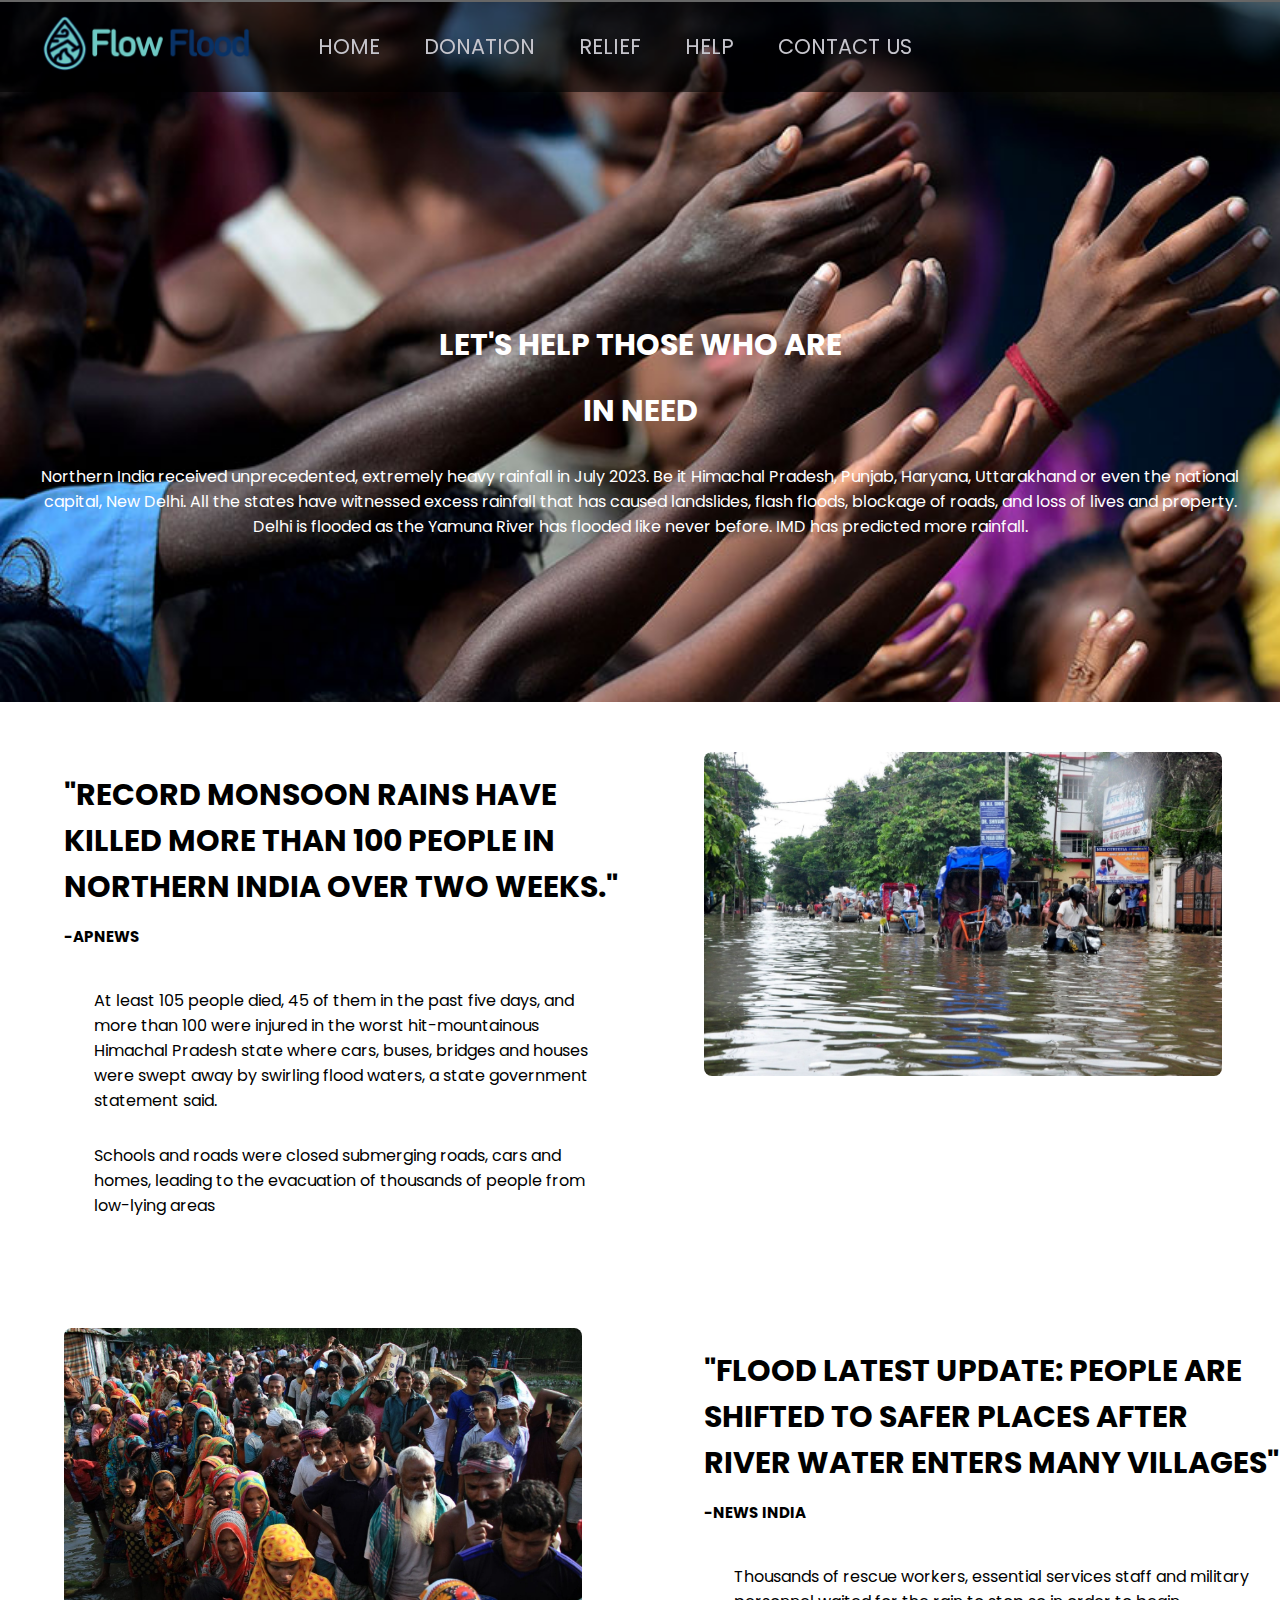
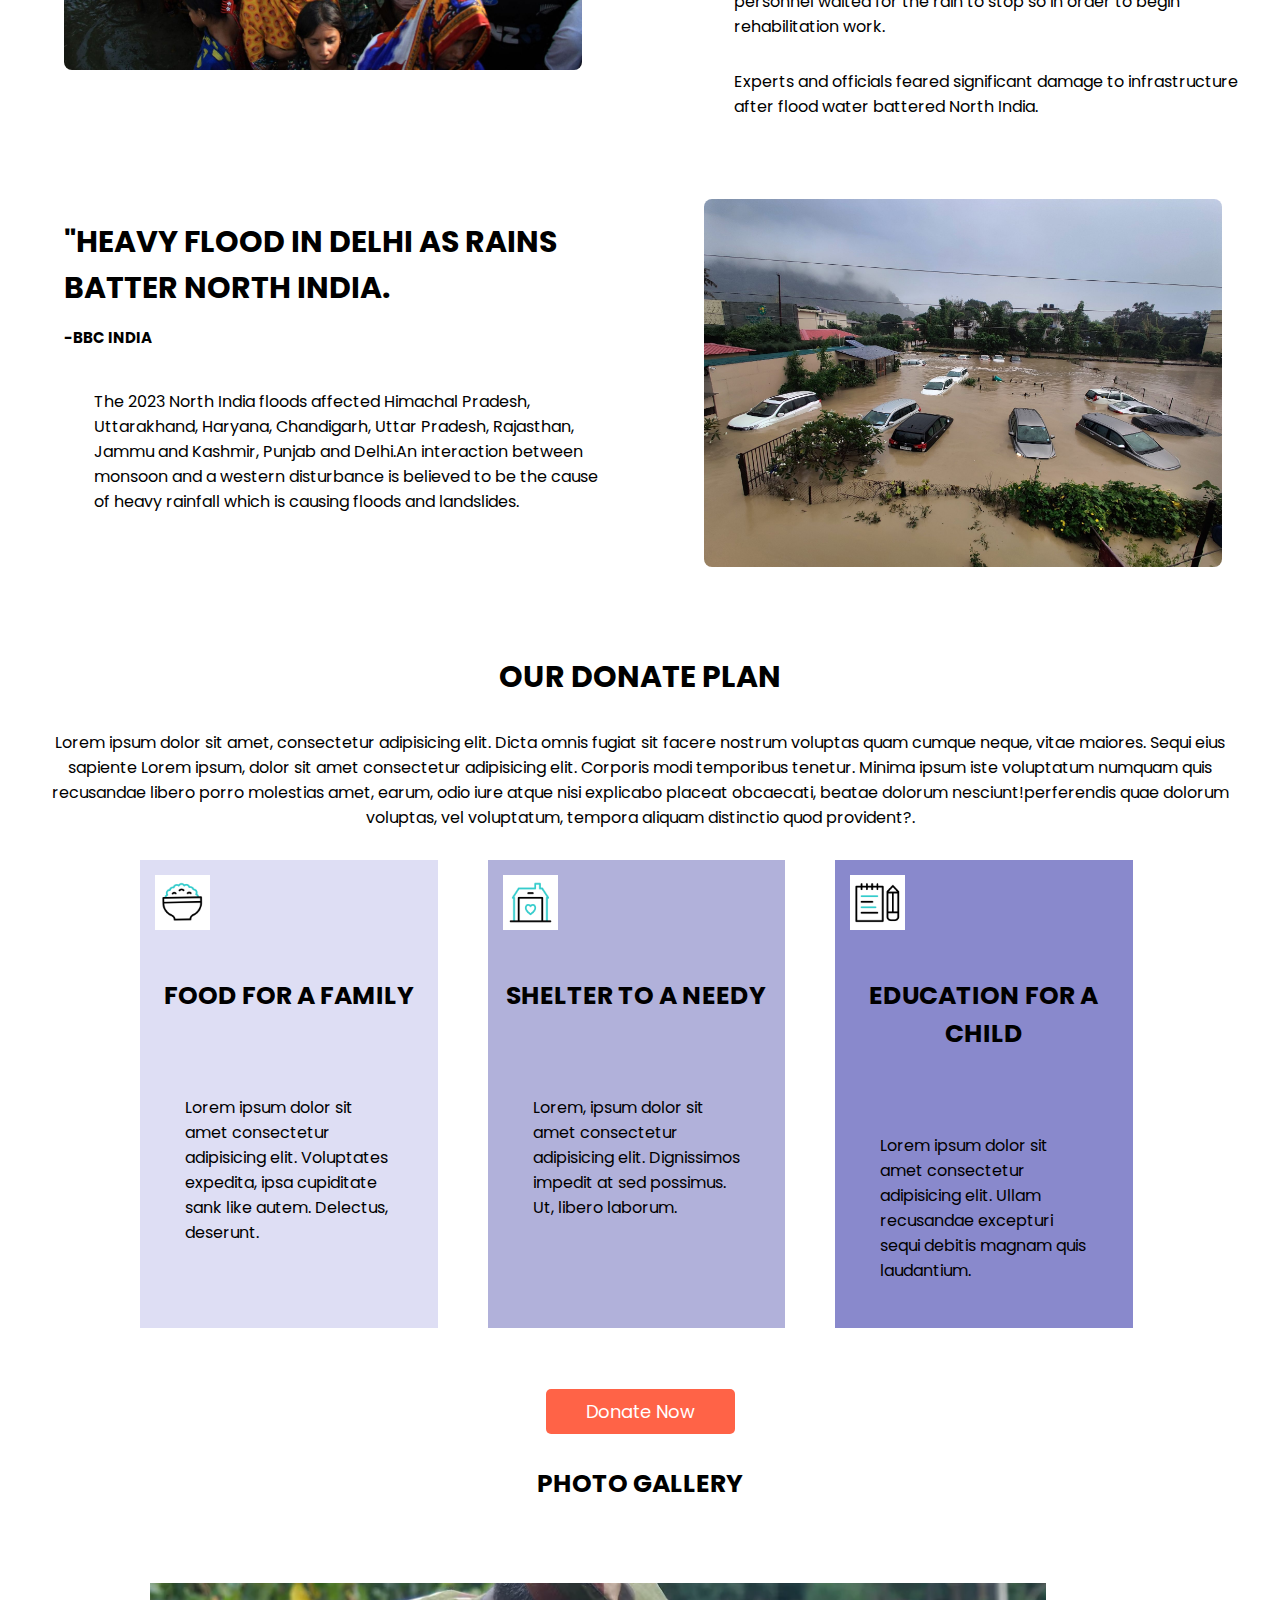
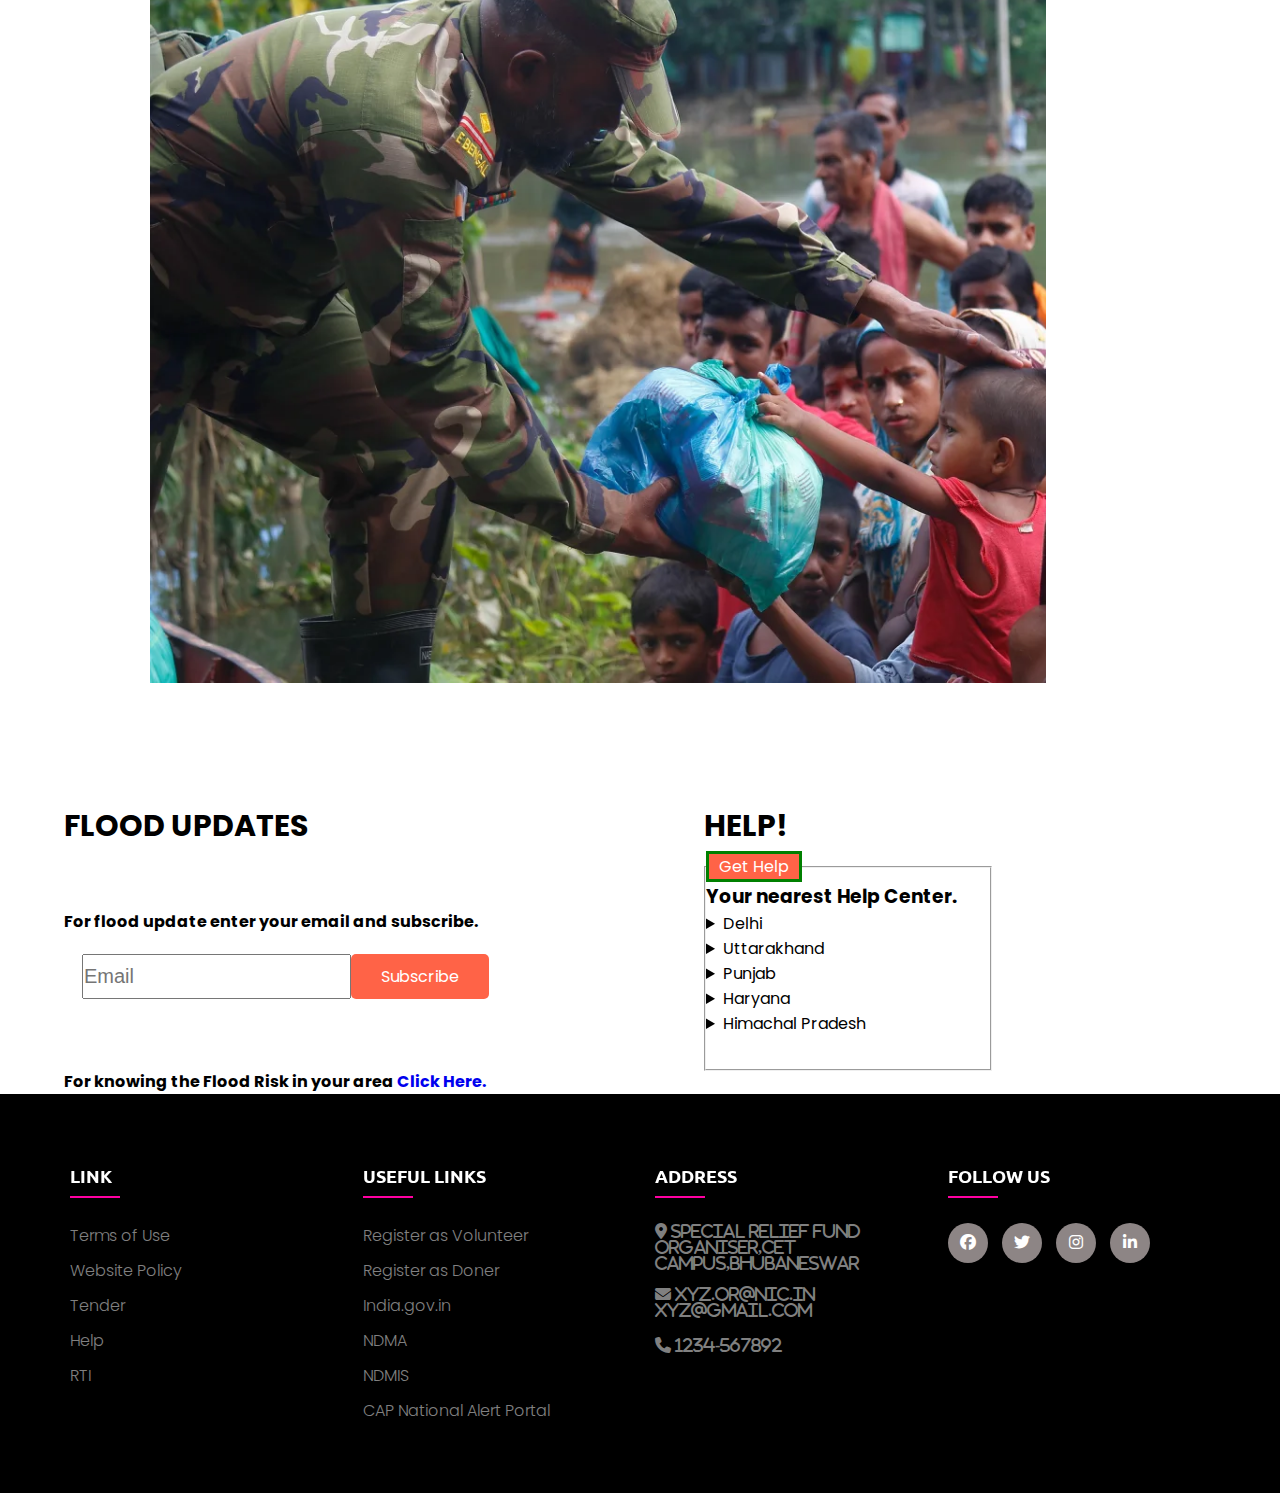
<file: index.html>
<!DOCTYPE html>
<html lang="en">

<head>
    <meta charset="UTF-8">
    <meta http-equiv="X-UA-Compatible" content="IE=edge">
    <meta name="viewport" content="width=device-width, initial-scale=1.0">
    <title>Flow Flood</title>


    <link href="https://fonts.googleapis.com/css2?family=Poppins&display=swap" rel="stylesheet">
    
    <link rel="stylesheet" type="text/css" href="https://cdnjs.cloudflare.com/ajax/libs/font-awesome/6.4.0/css/all.min.css">
    <link rel="stylesheet" href="style.css">

</head>

<body>
    <nav id="navbar">
        <div id="logo">
            <img src="icon/logo.png" alt="flowflood.com">
        </div>
        <ul>
            <li class="item"><a href="#">HOME</a></li>
            <li class="item"><a href="#forth-section">DONATION</a></li>
            <li class="item"><a href="#fifth-section">RELIEF</a></li>
            <li class="item"><a href="#help">HELP</a></li>
            <li class="item"><a href="#footer">CONTACT US</a></li>
        </ul>
    </nav>


    <section class="first-section" >
        <div class="help-section">
            <h1>Let's Help Those Who Are </h1>
            <h1>In Need</h1>
            <p>Northern India received unprecedented, extremely heavy rainfall in July 2023. Be it Himachal Pradesh, Punjab, Haryana, Uttarakhand or even the national capital, New Delhi.
                All the states have witnessed excess rainfall that has caused landslides, flash floods, blockage of roads, and loss of lives and property.
                Delhi is flooded as the Yamuna River has flooded like never before. IMD has predicted more rainfall. 
            </p>
        </div>
    </section>




    <section class="second-section">
        <div class="half-width">
            <div class="border">
                <h1>"Record monsoon rains have killed more than 100 people in northern India over two weeks."</h1>
                <h6>-APNEWS</h6>
            </div>
            <p>At least 105 people died, 45 of them in the past five days, and more than 100 were injured in the worst hit-mountainous Himachal Pradesh state where cars, buses, bridges and houses were swept away by swirling flood waters, a state government statement said. 
            </p>
            <p>
                Schools and roads were closed
                submerging roads, cars and homes,<tr> leading to the evacuation of thousands of people from </tr>low-lying areas
            </p>
        </div>
        <div class="half-width"><img src="images/flood1.jpeg" alt="">
        </div>
    </section>



    <section>
        <div class="third-section">
            <div class="half-width">
                <img src="images/flood2.jpg" alt="">
            </div>
            <div class="half-width">
            <div class="border">
                <h1>"Flood Latest Update: people are Shifted To Safer Places After river Water Enters many villages"</h1>
                <h6>-NEWS INDIA</h6>
            </div>
            <P>
                Thousands of rescue workers, essential services staff and military personnel waited for the rain to stop so in order to begin rehabilitation work.
            </p>
            <p>
                Experts and officials feared significant damage to infrastructure after  flood water battered North India.
            </p>
            </div>
        </div>
    </section>




    <section class="second-section Six-number-section">
        <div class="half-width">
            <div class="border">
                <h1>"heavy Flood in Delhi as rains batter north India.</h1>
                <h6>-BBC INDIA</h6>
            </div>
            <p>The 2023 North India floods affected Himachal Pradesh, Uttarakhand, Haryana, Chandigarh, Uttar Pradesh, Rajasthan, Jammu and Kashmir, Punjab and Delhi.An interaction between monsoon and a western disturbance is believed to be the cause of heavy rainfall which is causing floods and landslides.
            </p>
        </div>
        <div class="half-width"><img src="images/flood4.jpg" alt="">
        </div>
    </section>





    
    <section class="forth-section" id="forth-section">
        <div class="donate-plan">
            <h1 id="plan">Our Donate Plan</h1>
            <p id="plan">Lorem ipsum dolor sit amet, consectetur adipisicing elit. Dicta omnis fugiat sit facere nostrum voluptas quam cumque neque, vitae maiores. Sequi eius sapiente Lorem ipsum, dolor sit amet consectetur adipisicing elit. Corporis modi temporibus tenetur. Minima ipsum iste voluptatum numquam quis recusandae libero porro molestias amet, earum, odio iure atque nisi explicabo placeat obcaecati, beatae dolorum nesciunt!perferendis quae dolorum voluptas, vel voluptatum, tempora aliquam distinctio quod provident?.</p>

        </div>
        <div class="three-part">
            <div class="box-width donatefood">
                <img id="pic" src="icon/rice.gif" alt="">
                <h2>Food for a family</h2>
                <p>Lorem ipsum dolor sit amet consectetur adipisicing elit. Voluptates expedita, ipsa cupiditate sank like autem. Delectus, deserunt.</p>
            </div>

            <div class="box-width donateshelter">
                <img id="pic" src="icon/shelter.gif" alt="">

                <h2>Shelter to a needy</h2>
                <p>Lorem, ipsum dolor sit amet consectetur adipisicing elit. Dignissimos impedit at sed possimus. Ut, libero laborum.
                </p>
            </div>

            <div class="box-width donateeducation ">
                <img id="pic" src="icon/notebook.gif" alt="">
                <h2>Education for a child</h2>
                <p>Lorem ipsum dolor sit amet consectetur adipisicing elit. Ullam recusandae excepturi sequi debitis magnam quis laudantium.</p>
            </div>

        </div>

        <div class="button-section">
            <a id="donate" class="donate-button" href="https://cloud.info.unicef.org/become-a-member?utm_id=7015q0000004t9MAAQ&utm_source=google&utm_medium=cpc&utm_campaign=Generic_Search&adgroupid=144897035944&utm_term=donation%20ngo&campaignid=17569150762&adgroupid=144897035944&adid=605949172696&gad=1&gclid=CjwKCAjwwb6lBhBJEiwAbuVUSk_qMQ96brgd8uR2pLHYAf7dkxC4FjOWPz4ctaDTxfpVh9VEJf_GSBoC-hkQAvD_BwE"
            target="_blank">Donate Now</a>
        </div>

    </section>




    <section class="fifth-section" id="fifth-section">
        <h2>PHOTO GALLERY</h2>
        <div class="slider-frame">
            <div class="slide-images" id="imgcontainer">
                    <div class="img-container" >
                        <img src="images/relief1.webp">
                    </div>
                    <div class="img-container" >
                        <img src="images/relief2.jpg">
                    </div>
                    <div class="img-container" >
                        <img src="images/relief3.webp">
                    </div>
            </div>
        </div>
    </section>






    
    <section class="sixth-section">
        <div class="half-width"> 
            <h1>Flood Updates</h1>
            <h4>For flood update enter your email and subscribe.</h4>

            <div id="mail" class="email-section">
                <input class="subcribe-mail" type="email" name="" id="" placeholder="Email">
                <a class="subscribe-button" target="_blank"
                    href="https://srcodisha.nic.in/mobileno-register.php">Subscribe</a>
            </div>

            <div class="fifth-section">
                <h4>For knowing the Flood Risk in your area <a href="https://ffs.india-water.gov.in/">Click Here.</a></h4>
            </div>
        </div>

        <div class="half-width" id="help">
            <h1>help!</h1>
            <form action="">
                <fieldset>
                    <legend>Get Help</legend>
                    <h3>Your nearest Help Center.</h3>
                    <details>
                        <summary>Delhi</summary>
                        <h5>CONTACT: 4734887245</h5>
                        <h5>ADDRESS: xyz,XYZ</h5>
                    </details>
                    <details>
                        <summary>Uttarakhand</summary>
                        <h5>CONTACT: 4734887245</h5>
                        <h5>ADDRESS: xyz,XYZ</h5>
                    </details>
                    <details>
                        <summary>Punjab</summary>
                        <h5>CONTACT: 4734887245</h5>
                        <h5>ADDRESS: xyz,XYZ</h5>
                    </details>
                    <details>
                        <summary>Haryana</summary>
                        <h5>CONTACT: 4734887245</h5>
                        <h5>ADDRESS: xyz,XYZ</h5>
                    </details>
                    <details>
                        <summary>Himachal Pradesh</summary>
                        <h5>CONTACT: 4734887245</h5>
                        <h5>ADDRESS: xyz,XYZ</h5>
                    </details>
                </fieldset>
            </form>
        </div>
    </section>

</body>





<footer class="footer" id="footer">
    <div class="container">
        <div class="row">

            <div class="footer-col">
                <h5>LINK</h5>
                <ul>
                    <li><a href="https://ndma.gov.in/terms-and-conditions">Terms of Use</a></li>
                    <li><a href="https://ndma.gov.in/website-policy">Website Policy</a></li>
                    <li><a href="https://ndma.gov.in/tender">Tender</a></li>
                    <li><a href="https://ndma.gov.in/help">Help</a></li>
                    <li><a href="https://ndma.gov.in/rti-0">RTI</a></li>
                </ul>
            </div>

            <div class="footer-col">
                <h5>USEFUL LINKS</h5>
                <ul>
                    <li><a href="https://self4society.mygov.in/">Register as Volunteer</a></li>
                    <li><a href="https://self4society.mygov.in/indiafightscovid19/">Register as Doner</a></li>
                    <li><a href="https://www.india.gov.in/">India.gov.in</a></li>
                    <li><a href="http://www.ndma.gov.in/en/">NDMA</a></li>
                    <li><a href="https://ndmindia.mha.gov.in/ndmis">NDMIS</a></li>
                    <li><a href="https://sachet.ndma.gov.in/">CAP National Alert Portal</a></li>
                </ul>
            </div>

            <div class="footer-col">
                <h5>ADDRESS</h5>
                <ul>
                    <li><a href="#"><i class="fa-solid fa-location-dot"> SPECIAL RELIEF FUND ORGANISER,CET CAMPUS,BHUBANESWAR</i></a></li>
                    <li><a href="#"><i class="fa fa-envelope"> xyz.or@nic.in <br>xyz@gmail.com</i></a></li>
                    <li><a href="#"><i class="fa-solid fa-phone"> 1234-567892</i></a></li>
                </ul>
            </div>

            <div class="footer-col">
                <h5>FOLLOW US</h5>
                <div class="social-links">
                    <a href="#"><i class="fab fa-facebook"></i></a>
                    <a href="#"><i class="fab fa-twitter"></i></a>
                    <a href="#"><i class="fab fa-instagram"></i></a>
                    <a href="#"><i class="fab fa-linkedin-in"></i></a>
                </div>
            </div>


        </div>
    </div>
</footer>

</html>
</file>
<file: style.css>
@import url('https://fonts.googleapis.com/css2?family=Ubuntu:ital,wght@1,500&display=swap');


*{
    margin: 0;
    padding: 0;
    box-sizing: border-box;
}

body {
    font-family: 'Poppins', sans-serif;
    margin: 0;
}

html{
    scroll-behavior: smooth;
}

:root{
    --navbar-height:59px;
}

#navbar{
    display: flex;
    align-items: center;
    position: sticky;
    top: 0px;
}

#navbar ul{
    display: flex;
    position: sticky;
}

#logo{
    margin: 10px 34px;
}

#logo img{
    height: 59px;
    margin: 3px 6px;
}

#navbar::before{
    content: "";
    background-color: rgb(0, 0, 0);
    position: absolute;
    height: 100%;
    width: 100%;
    z-index: -1;
    opacity: .6;
}

#navbar ul li{
    list-style: none;
    font-size: 1.3rem;
}

#navbar ul li a{
    color: rgb(198, 197, 204);
    display: block;
    padding: 3px 22px;
    border-radius: 20px;
    text-decoration: none;
}

#navbar ul li a:hover{
    color: black;
    background-color: white;
}

@media(max-width:900px){
    #navbar ul li{
        font-size: 15px;
    }
}

@media(max-width:780px){
    #navbar{
        font-size: 10px;
        flex-direction: column;
        display: block;
    }
}

@media(max-width:470px){
    #navbar ul{
        font-size: 10px;
        flex-direction: column;
        display: block;
    }
}


h1 {
    font-size: 30px;
    margin-top: 20px;
    margin-bottom: 2px;
    text-transform: uppercase;
}

h2{
    font-size: 25px;
    text-align: center;
    margin-top: 40px;
    margin-bottom: 80px;
    text-transform: uppercase;
}

h6{
    font-size: 15px;
    margin-top: 15px;
    margin-bottom: 40px;
}

h4{
    margin-top: 60px;
}


a{
    text-decoration: none;
}

.help-section {
    color: white;
    text-align: center;
    padding-top: 300px;
}




.first-section {
    width: auto;
    height: 700px;
    background-image: url(images/donation13.jpg);
    background-repeat: no-repeat;
    background-size: cover;
    margin-top: -90px;
    background-attachment: fixed;
}

.donate-button {
    text-decoration: none;
    font-size: 18px;
    color: white;
    background-color: tomato;
    border-radius: 5px;
    padding: 10px 40px;
}

.button-section {
    color: white;
    text-align: center;
    padding-top: 70px;
}





.half-width {
    width: 50%;
    padding-left: 5%;
}

.half-width img {
    width: 90%;
    border-radius: 8px;
}

.second-section {
    display: flex;
    margin-top: 50px;
}



.third-section {
    display: flex;
    margin-top: 80px;
}





.donate-plan {
    text-align: center;
}

.three-part {
    display: flex;
    margin-left: 90px;
    margin-right: 0px;

}

@media(max-width:650px){
    .three-part{
        font-size: 20px;
        margin: auto;
        flex-direction: column;
    }
    .three-part p {
        margin: 0;
    }
}

.box-width {
    width: 25%;
    margin-left: 50px;
}

.donatefood {
    background-color: rgb(222, 222, 244);
    padding: 15px 15px;
}

.donateshelter {
    background-color: rgb(177, 177, 218);
    padding: 15px 15px;
}

.donateeducation {
    background-color: rgb(137, 137, 204);
    padding: 15px 15px;
}

img#pic{
    height: 55px;
    width: 55px;
}

p{
    align-items: center;
    margin: 30px;
}

h1#plan{
    margin-top: 80px;
}


.slider-frame{
    overflow: hidden;
    height: 800px;
    width: 1200px;
    margin-left: 150px;
    margin-top: 20px;
}

@keyframes slide_animation{
    0% {left:0px;}
    10% {left:0px;}
    20% {left:1200px;}
    30% {left:1200px;}
    40% {left: 2400px;}
    50% {left: 2400px;}
    60% {left: 1200px;}
    70% {left: 1200px;}
    80% {left: 0px;}
    90% {left: 0px;}
    100% {left:0px;}
}


.slide-images{
    z-index: -1;
    width: 3600px;
    height: 800px;
    margin: 0 0 0 -2400px;
    position: relative;
    -webkit-animation-name: slide_animation;
    animation-name: slide_animation;
    -webkit-animation-duration: 33s;
    animation-duration: 33s;
    -webkit-animation-iteration-count: infinite;
    animation-iteration-count: infinite;
    -webkit-animation-direction: alternate;
    animation-direction: alternate;
    -webkit-animation-play-state: running;
    animation-play-state: running;
}
.img-container{
    height: 80px;
    width: 1200px;
    position: relative;
    float: left;
}

.img-container img {
    height: 700px;
    width: 1200px;
}


@media(max-width:1350px){
    .slider-frame{
        width: 70%;
    }
}

@media(max-width:800px){
    .slider-frame{
        width: 50%;
        height: 400px;
    }
}




.email-section {
    text-align: center;
    margin: 10px 8px;
    display: flex;
    padding-left: 100px;
    justify-items: center;
}

#mail {
    padding: 10px;
}

.subcribe-mail {
    font-size: 20px;
}

.subscribe-button {
    text-decoration: none;
    font-size: 16px;
    color: white;
    background-color: tomato;
    border-radius: 5px;
    padding: 10px 30px;
}

@media(max-width:450px){
    .subscribe-button{
        font-size: 15px;
        padding: 6px 15px;
    }
    .subcribe-mail{
        font-size: 13px;
    }
}

.sixth-section{
    display: flex;
}

form{
    width: 50%;
}

fieldset{
    /* width: 400px; */
    height: 220px;
}

legend {
    display: block;
    padding-left: 10px;
    padding-right: 10px;
    border: 3px solid green;
    background-color:tomato;
    color:white;;
}

@media(max-width:900px){
    .sixth-section{
        flex-direction: column;
    }
    fieldset{
        width: 300px;
    }
}




.container{
    max-width: 1170px;
    margin: auto;
}

.row{
    display: flex;
    flex-wrap: wrap;
}

ul{
    list-style: none;
}

.footer{
    background-color: black;
    padding: 70px 0;
}

.footer-col{
    width: 25%;
    padding: 0 15px;
}

.footer-col h5{
    font-size: 18px;
    color: white;
    text-transform: capitalize;
    margin-bottom: 35px;
    font-family: 'Ubuntu', sans-serif;
    position: relative;
}

.footer-col h5::before{
    content: '';
    position: absolute;
    left: 0;
    bottom: -10px;
    background-color: rgb(255, 0, 162);
    height: 2px;
    box-sizing: border-box;
    width: 50px;
}

.footer-col ul li:not(:last-child){
    margin-bottom: 10px;
}

.footer-col ul li a{
    font-size: 16px;
    text-decoration: none;
    font-weight: 300;
    color: grey;
    display: block;
}

.footer-col ul li a:hover{
    color: aliceblue;
    padding-left: 4px;
    font-size: 17px;
}

.footer-col .social-links a{
    display: inline-block;
    height: 40px;
    width: 40px;
    background-color: rgb(141, 133, 133);
    margin: 0 10px 10px 0;
    text-align: center;
    line-height: 40px;
    border-radius: 50%;
    color: white;
}

.footer-col .social-links a:hover{
    color: rgb(53, 51, 51);
    background-color: white;
}

@media(max-width:975px){
    .footer-col{
        width: 50%;
        margin-bottom: 30px;
    }
}

@media(max-width:575px){
    .footer-col{
        width: 100%;
    }
}
</file>
